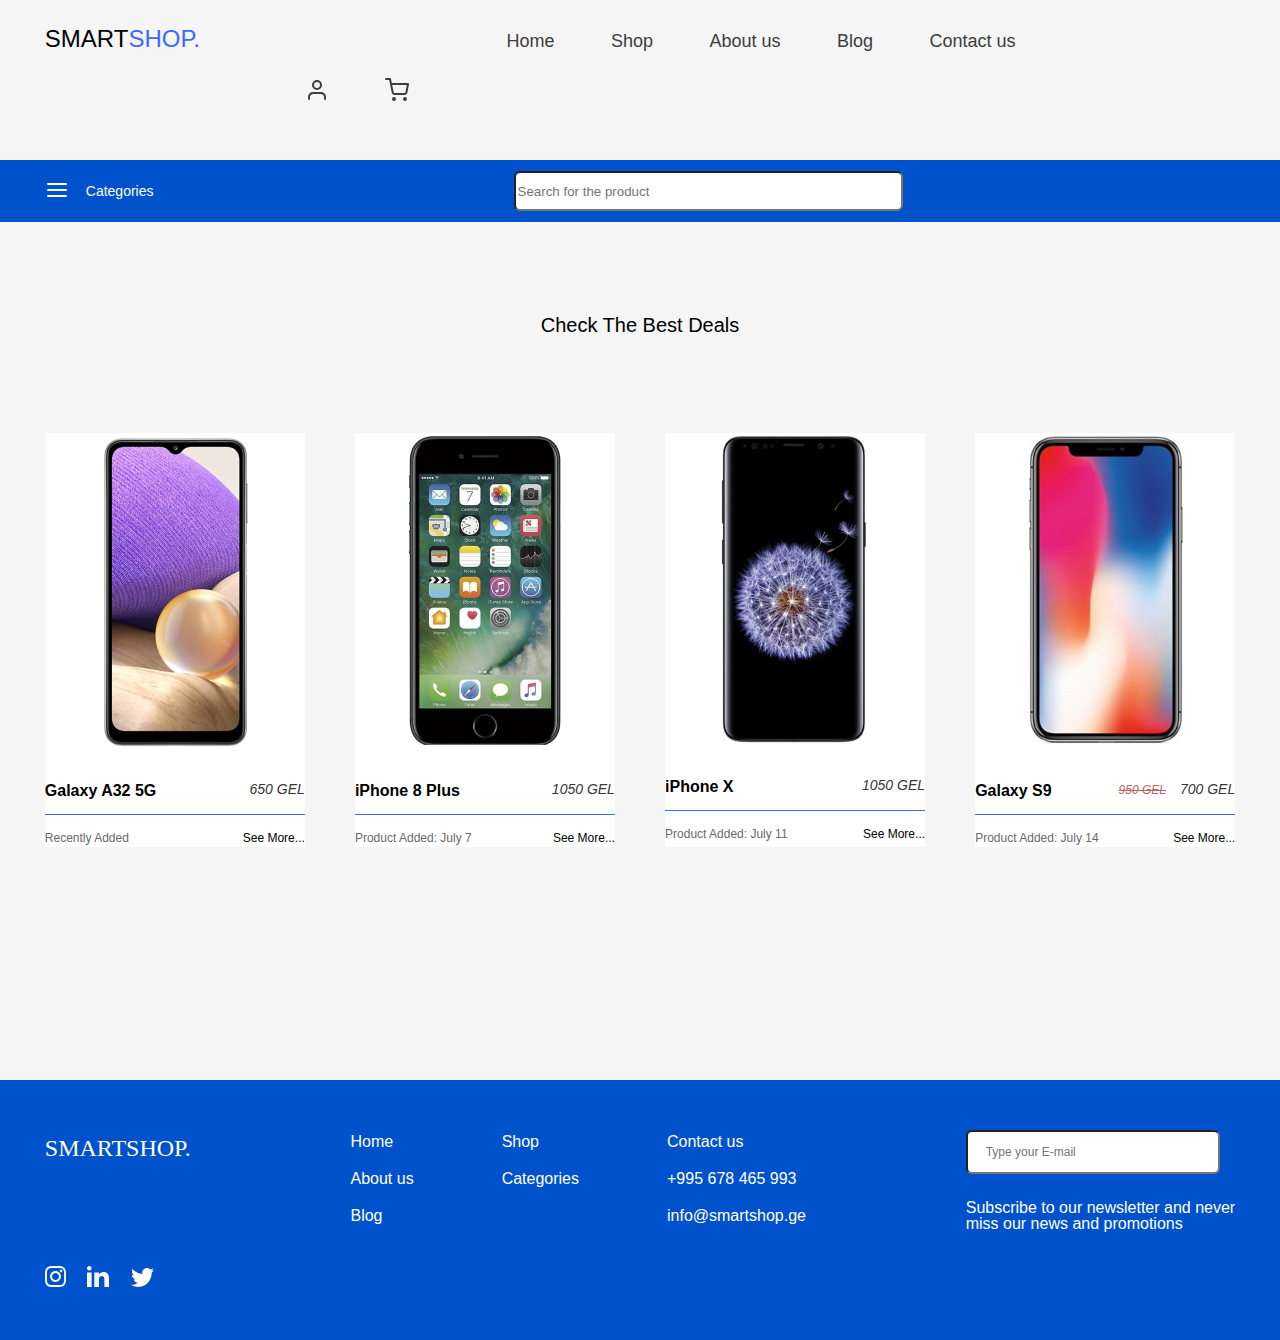
<file: index.html>
<!DOCTYPE html>
<html lang="en">
<head>
    <meta charset="UTF-8">
    <meta http-equiv="X-UA-Compatible" content="IE=edge">
    <meta name="viewport" content="width=device-width, initial-scale=1.0">
    <link rel="stylesheet" href="static/css/reset.css">
    <link rel="stylesheet" type="text/css" href="static/css/style.css">
    <title>Home</title>
    <script src="app.js" defer></script>
</head>


<body>
    <header>
        <div class="container-header">  
            <nav>
                <ul class="nav-ul">
                    <li class="smartshop">
                        <a href="index.html"><span>SMART</span>SHOP.</a>
                    </li>
                    <li >
                        <a href="index.html">Home</a>
                    </li>
                    <li>
                        <a href="index.html">Shop</a>
                    </li>
                    <li>
                        <a href="about.html">About us</a>
                    </li>
                    <li>
                        <a href="blog.html">Blog</a>
                    </li>     
                    <li>
                        <a href="contact.html">Contact us</a>
                    </li>     
                    <li>
                        <a href="index.html">
                            <img src="static/img/Profile.svg">
                        </a>
                    </li>
                    <li>
                        <a href="index.html">
                            <img src="static/img/Shoping.svg">
                        </a>
                    </li>
                </ul>
            </nav>
        </div>
    </header>
    <main>
        <!-- section 1 -->
        <section>
            <div class="menu-container">
                <div class="container-header">
                    <a><img src="static/img/menu.svg"></a>
                    <span>Categories</span>
                    <form action=>
                        <input id="first-input" type="text" placeholder="Search for the product">
                    </form>
                </div>
            </div>
        </section>
        <!-- section 2 -->
        <h2 class="main-header">Check the best deals</h2>
        <section>
            <div class="cards-container">
                <div class="card-container">
                    <img class="image1" src="static/img/Galaxy32.png">
                    <img id="image-hover" style="display: none;" src="static/img/A32hover.png">
                    <div class="card-main">
                        <h3>Galaxy A32 5G</h3>
                        <span>650 GEL</span>
                    </div>
                    <div class="see-more">
                        <span>Recently added</span>
                        <a>See more...</a>
                    </div>
                </div>
                <div class="card-container">
                    <img class="galaxy32" src="static/img/iphone8.png">
                    <div class="card-main">
                        <h3>iPhone 8 Plus</h3>
                        <span>1050 GEL</span>
                    </div>
                    <div class="see-more">
                        <span>product added: July 7</span>
                        <a>See more...</a>
                    </div>
                </div>
                <div class="card-container">
                    <img src="static/img/iphone 4.png">
                    <div class="card-main">
                        <h3>iPhone X</h3>
                        <span>1050 GEL</span>
                    </div>
                    <div class="see-more">
                        <span>product added: July 11</span>
                        <a>See more...</a>
                    </div>
                </div>
                <div class="card-container">
                    <img src="static/img/GalaxyS9.png">
                    <div class="card-main">
                        <h3>Galaxy S9</h3>
                        <span><span class="underline-text">950 GEL</span>700 GEL</span>
                    </div>
                    <div class="see-more"> 
                        <span>product added: July 14</span>
                        <a>See more...</a>
                    </div>
                </div>
            </div>
        </section>
    </main>
        <!-- footer -->
    <footer>
        <div class="footer-section">    
            <div class="footer-container"> 
                <!-- logos -->
                <div class="footer-first-block"> 
                    <a href="">SMARTSHOP.</a>
                    <div class="social-container">
                        <img src="static/img/Instagram.svg">
                        <img src="static/img/Linkedin.svg">
                        <img src="static/img/Twitter.svg">
                    </div>
                </div>
                <!-- navigation -->
                <div class="footer-second-block">
                    <nav>
                        <ul class="for-nth-child">
                            <div class="footer-nav">
                                <li>
                                    <a href="">Home</a>
                                </li>
                                <li>
                                    <a href="">About us</a>
                                </li>
                                <li>
                                    <a href="">Blog </a>
                                </li>
                            </div>
                            <div class="footer-nav">
                                <li>
                                    <a href="">Shop</a>
                                </li>
                                <li>
                                    <a href="">Categories</a>
                                </li>
                            </div>
                            <div class="footer-nav">
                                <li>
                                    <a href="">Contact us</a>
                                </li>
                                <li>
                                    <a href="">+995 678 465 993</a>
                                </li>
                                <li>
                                    <a href="">info@smartshop.ge</a>
                                </li>
                            </div>    
                        </ul>
                    </nav>
                </div>
                <!-- form -->
                <div class="footer-third-block">
                    <form action=>
                        <input type="text" placeholder="Type your E-mail">
                    </form>
                    <p>Subscribe to our newsletter and never <br>
                        miss our news and promotions</p>
                </div>
            </div>
        </div>
    </footer>
</body>
</file>
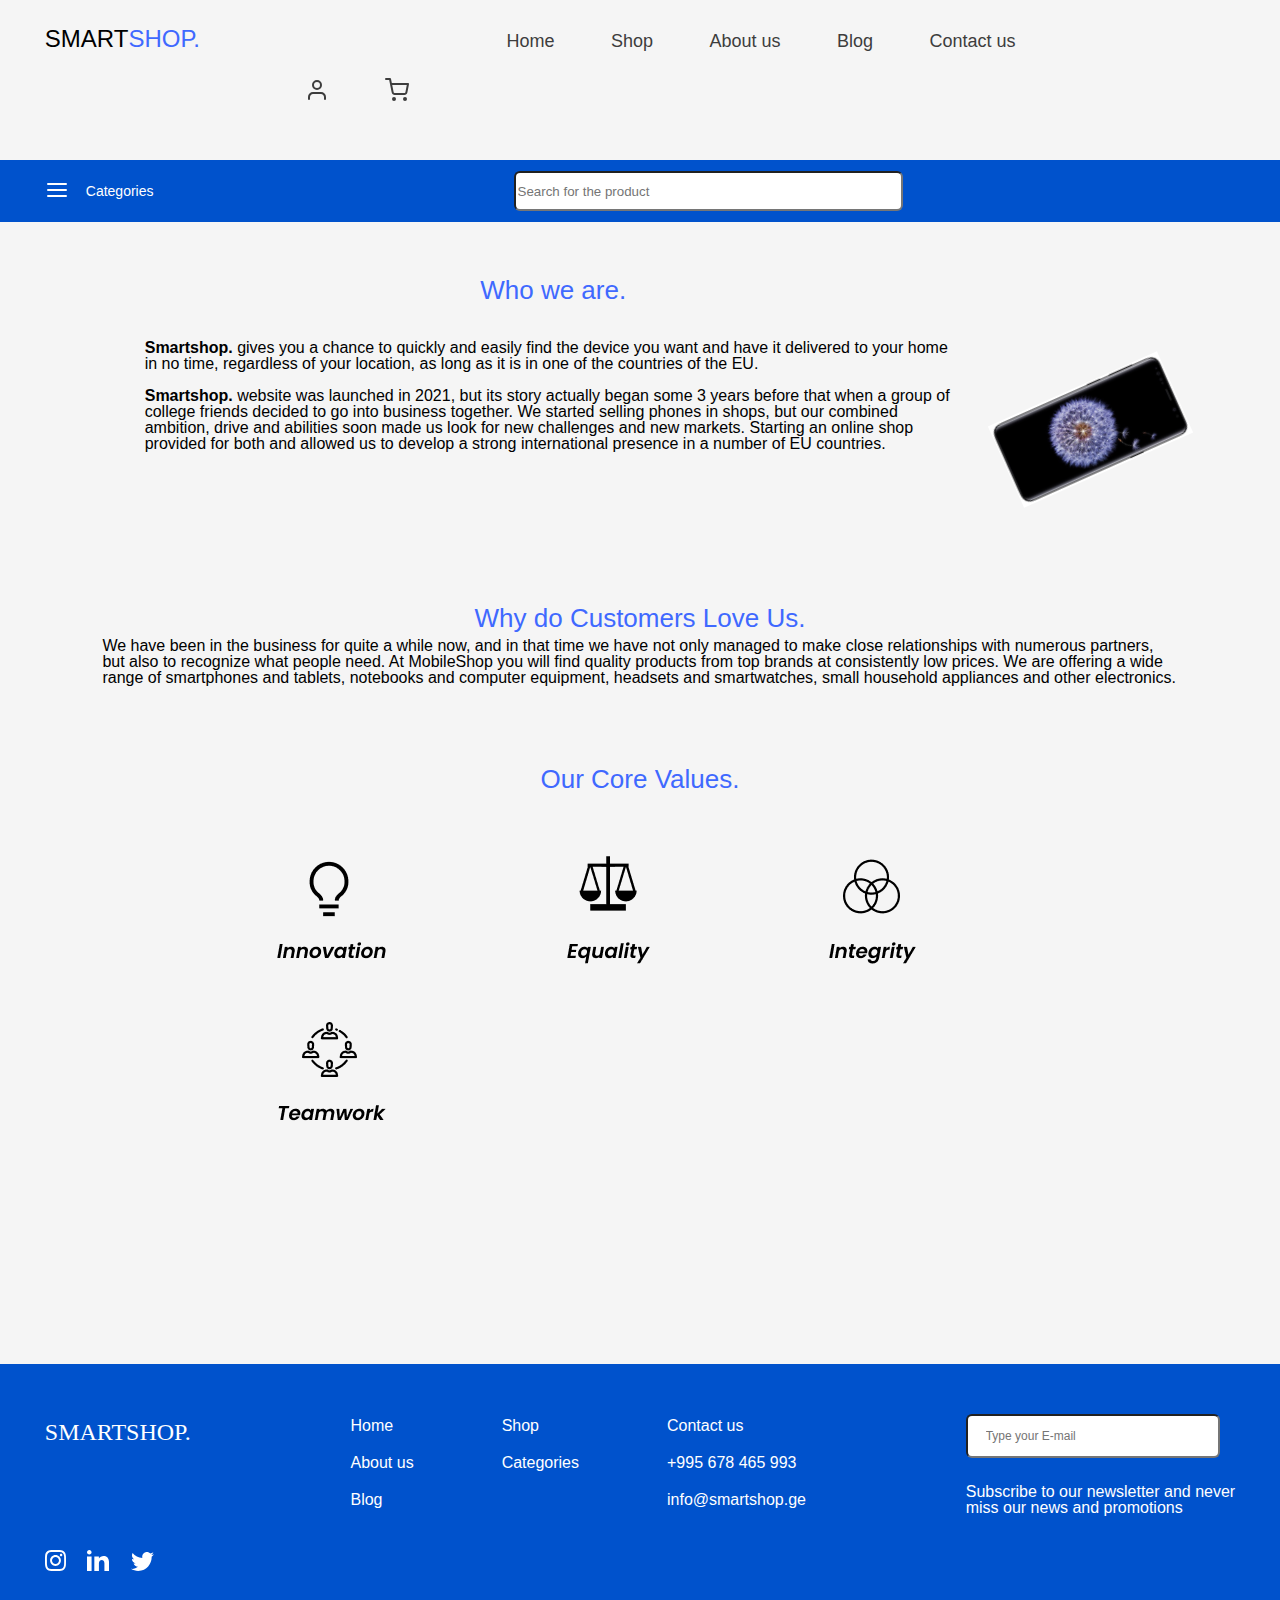
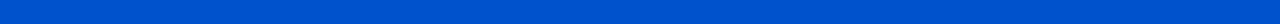
<file: about.html>
<!DOCTYPE html>
<html lang="en">
<head>
    <meta charset="UTF-8">
    <meta http-equiv="X-UA-Compatible" content="IE=edge">
    <meta name="viewport" content="width=device-width, initial-scale=1.0">
    <link rel="stylesheet" href="static/css/reset.css">
    <link rel="stylesheet" type="text/css" href="static/css/style.css">
    <title>Home</title>
</head>


<body>
    <header>
        <div class="container-header">  
            <nav>
                <ul class="nav-ul">
                    <li class="smartshop">
                        <a href="index.html"><span>SMART</span>SHOP.</a>
                    </li>
                    <li >
                        <a href="index.html">Home</a>
                    </li>
                    <li>
                        <a href="index.html">Shop</a>
                    </li>
                    <li>
                        <a href="about.html">About us</a>
                    </li>
                    <li>
                        <a href="blog.html">Blog</a>
                    </li>     
                    <li>
                        <a href="contact.html">Contact us</a>
                    </li>     
                    <li>
                        <a href="index.html">
                            <img src="static/img/Profile.svg">
                        </a>
                    </li>
                    <li>
                        <a href="index.html">
                            <img src="static/img/Shoping.svg">
                        </a>
                    </li>
                </ul>
            </nav>
        </div>
    </header>
    <main>
        <!-- section 1 -->
        <section>
            <div class="menu-container">
                <div class="container-header">
                    <a><img src="static/img/menu.svg"></a>
                    <span>Categories</span>
                    <form action=>
                        <input id="first-input" type="text" placeholder="Search for the product">
                    </form>
                </div>
            </div>
        </section>
        <!-- section 2 -->
        <section>
            <div class="container-about">
                <div class="container-for-rotrate">
                    <div>
                        <h2 class="header-1" >Who we are.</h2>
                        <p class="paragraph-1">
                            <strong>Smartshop.</strong> gives you a chance to quickly and easily find the device you want and have it delivered to your home in no time, regardless of your location, as long as it is in one of the countries of the EU.
                            <br><br>
                            <strong>Smartshop.</strong> website was launched in 2021, but its story actually began some 3 years before that when a group of college friends decided to go into business together. We started selling phones in shops, but our combined ambition, drive and abilities soon made us look for new challenges and new markets. Starting an online shop provided for both and allowed us to develop a strong international presence in a number of EU countries.
                        </p>
                    </div>
                    <div>
                        <img src="static/img/image-about.png">
                    </div>
                </div>
                <div>
                    <h2 class="header-2" >Why do Customers Love Us.</h2>
                    <p>
                        We have been in the business for quite a while now, and in that time we have not only managed to make close relationships with numerous partners, but also to recognize what people need. At MobileShop you will find quality products from top brands at consistently low prices. We are offering a wide range of smartphones and tablets, notebooks and computer equipment, headsets and smartwatches, small household appliances and other electronics.
                    </p>
                </div>
                <div class="image-container">
                    <h2 class="header-2">Our Core Values.</h2>
                    <img src="static/img/innovation.png">
                    <img src="static/img/euqality.png">
                    <img src="static/img/integrity.png">
                    <img src="static/img/teamwork.png">
                </div>
            </div>



        </section>

    </main>
        <!-- footer -->
    <footer>
        <div class="footer-section">    
            <div class="footer-container"> 
                <!-- logos -->
                <div class="footer-first-block"> 
                    <a href="">SMARTSHOP.</a>
                    <div class="social-container">
                        <img src="static/img/Instagram.svg">
                        <img src="static/img/Linkedin.svg">
                        <img src="static/img/Twitter.svg">
                    </div>
                </div>
                <!-- navigation -->
                <div class="footer-second-block">
                    <nav>
                        <ul class="for-nth-child">
                            <div class="footer-nav">
                                <li>
                                    <a href="">Home</a>
                                </li>
                                <li>
                                    <a href="">About us</a>
                                </li>
                                <li>
                                    <a href="">Blog </a>
                                </li>
                            </div>
                            <div class="footer-nav">
                                <li>
                                    <a href="">Shop</a>
                                </li>
                                <li>
                                    <a href="">Categories</a>
                                </li>
                            </div>
                            <div class="footer-nav">
                                <li>
                                    <a href="">Contact us</a>
                                </li>
                                <li>
                                    <a href="">+995 678 465 993</a>
                                </li>
                                <li>
                                    <a href="">info@smartshop.ge</a>
                                </li>
                            </div>    
                        </ul>
                    </nav>
                </div>
                <!-- form -->
                <div class="footer-third-block">
                    <form action=>
                        <input type="text" placeholder="Type your E-mail">
                    </form>
                    <p>Subscribe to our newsletter and never <br>
                        miss our news and promotions</p>
                </div>
            </div>
        </div>
    </footer>
</body>
</file>
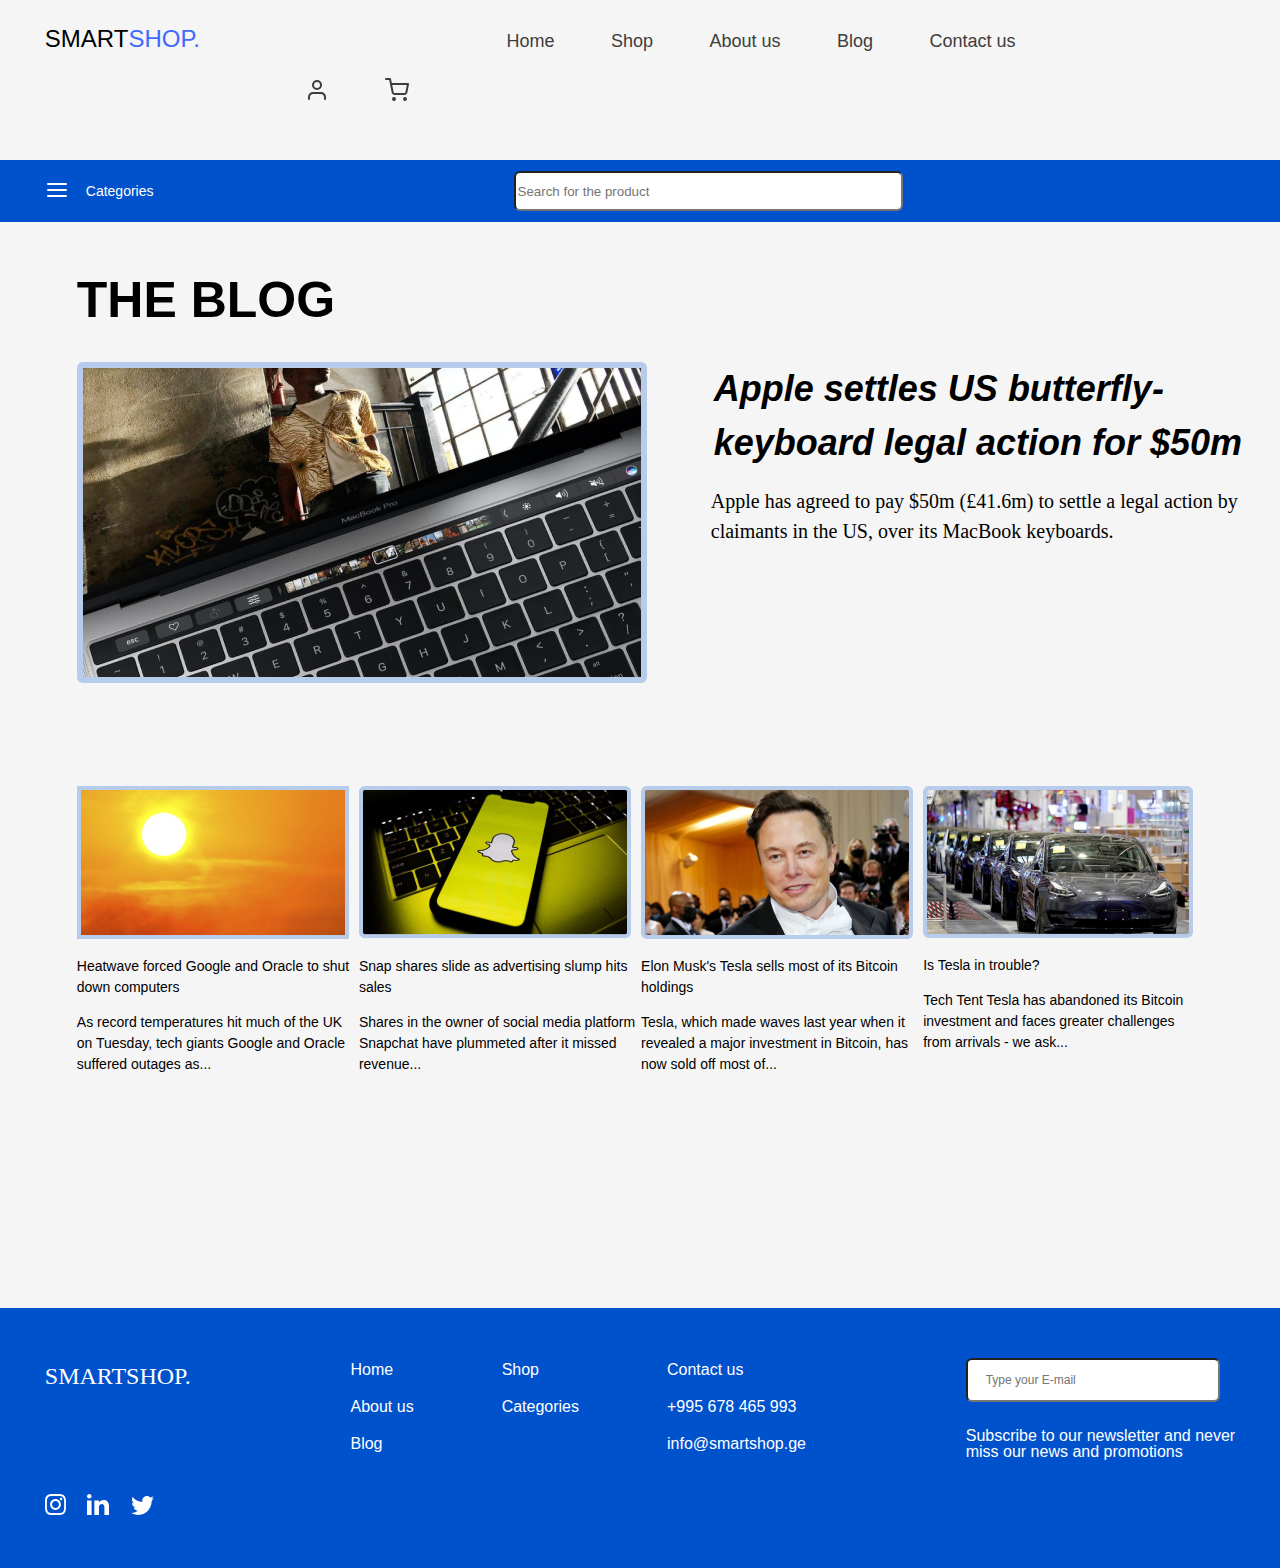
<file: blog.html>
<!DOCTYPE html>
<html lang="en">
<head>
    <meta charset="UTF-8">
    <meta http-equiv="X-UA-Compatible" content="IE=edge">
    <meta name="viewport" content="width=device-width, initial-scale=1.0">
    <link rel="stylesheet" href="static/css/reset.css">
    <link rel="stylesheet" type="text/css" href="static/css/style.css">
    <title>Home</title>
</head>


<body>
    <header>
        <div class="container-header">  
            <nav>
                <ul class="nav-ul">
                    <li class="smartshop">
                        <a href="index.html"><span>SMART</span>SHOP.</a>
                    </li>
                    <li >
                        <a href="index.html">Home</a>
                    </li>
                    <li>
                        <a href="index.html">Shop</a>
                    </li>
                    <li>
                        <a href="about.html">About us</a>
                    </li>
                    <li>
                        <a href="blog.html">Blog</a>
                    </li>     
                    <li>
                        <a href="contact.html">Contact us</a>
                    </li>     
                    <li>
                        <a href="index.html">
                            <img src="static/img/Profile.svg">
                        </a>
                    </li>
                    <li>
                        <a href="index.html">
                            <img src="static/img/Shoping.svg">
                        </a>
                    </li>
                </ul>
            </nav>
        </div>
    </header>
    <main>
        <!-- section 1 -->
        <section>
            <div class="menu-container">
                <div class="container-header">
                    <a><img src="static/img/menu.svg"></a>
                    <span>Categories</span>
                    <form action=>
                        <input id="first-input" type="text" placeholder="Search for the product">
                    </form>
                </div>
            </div>
        </section>
        <!-- section 2 -->
        <section>
            <div class="container-blog">
                <h2>THE BLOG</h2>
                <div class="blog-main-card">
                    <img src="static/img/image 11.png">
                    <div>
                        <p>
                            Apple settles US butterfly- <br>keyboard legal action for $50m
                        </p>
                        <p>
                            Apple has agreed to pay $50m (£41.6m) to settle a legal action by claimants in the US, over its MacBook keyboards.
                        </p>
                    </div>
                </div>
                <div class="blog-card-wrapper">
                    <div class="card-wrapper">
                        <img src="static/img/image 14.png">
                        <p> 
                            Heatwave forced Google and Oracle to shut down computers                        <p>
                        <p class="secondary-paragraph-blog">
                            As record temperatures hit much of the UK on Tuesday, tech giants Google and Oracle suffered outages as...                        </p>
                    </div>
                    <div class="card-wrapper">
                        <img src="static/img/image 13.png">
                        <p> 
                            Snap shares slide as advertising slump hits sales                        </p>
                        <p class="secondary-paragraph-blog">
                            Shares in the owner of social media platform Snapchat have plummeted after it missed revenue...                        </p>
                    </div>
                    <div class="card-wrapper">
                        <img src="static/img/image 15.png">
                        <p> 
                            Elon Musk's Tesla sells most of its Bitcoin holdings
                        </p>
                        <p class="secondary-paragraph-blog">
                            Tesla, which made waves last year when it revealed a major investment in Bitcoin, has now sold off most of...                        </p>
                    </div>
                    <div class="card-wrapper">
                        <img src="static/img/image 12.png">
                        <p> 
                            Is Tesla in trouble?                        </p>
                        <p>
                        <p class="secondary-paragraph-blog">
                            Tech Tent Tesla has abandoned its Bitcoin investment and faces greater challenges from arrivals - we ask...
                        </p>
                    </div>
                </div>
            </div>
        </section>
    </main>
        <!-- footer -->
    <footer>
        <div class="footer-section">    
            <div class="footer-container"> 
                <!-- logos -->
                <div class="footer-first-block"> 
                    <a href="">SMARTSHOP.</a>
                    <div class="social-container">
                        <img src="static/img/Instagram.svg">
                        <img src="static/img/Linkedin.svg">
                        <img src="static/img/Twitter.svg">
                    </div>
                </div>
                <!-- navigation -->
                <div class="footer-second-block">
                    <nav>
                        <ul class="for-nth-child">
                            <div class="footer-nav">
                                <li>
                                    <a href="">Home</a>
                                </li>
                                <li>
                                    <a href="">About us</a>
                                </li>
                                <li>
                                    <a href="">Blog </a>
                                </li>
                            </div>
                            <div class="footer-nav">
                                <li>
                                    <a href="">Shop</a>
                                </li>
                                <li>
                                    <a href="">Categories</a>
                                </li>
                            </div>
                            <div class="footer-nav">
                                <li>
                                    <a href="">Contact us</a>
                                </li>
                                <li>
                                    <a href="">+995 678 465 993</a>
                                </li>
                                <li>
                                    <a href="">info@smartshop.ge</a>
                                </li>
                            </div>    
                        </ul>
                    </nav>
                </div>
                <!-- form -->
                <div class="footer-third-block">
                    <form action=>
                        <input type="text" placeholder="Type your E-mail">
                    </form>
                    <p>Subscribe to our newsletter and never <br>
                        miss our news and promotions</p>
                </div>
            </div>
        </div>
    </footer>
</body>
</file>
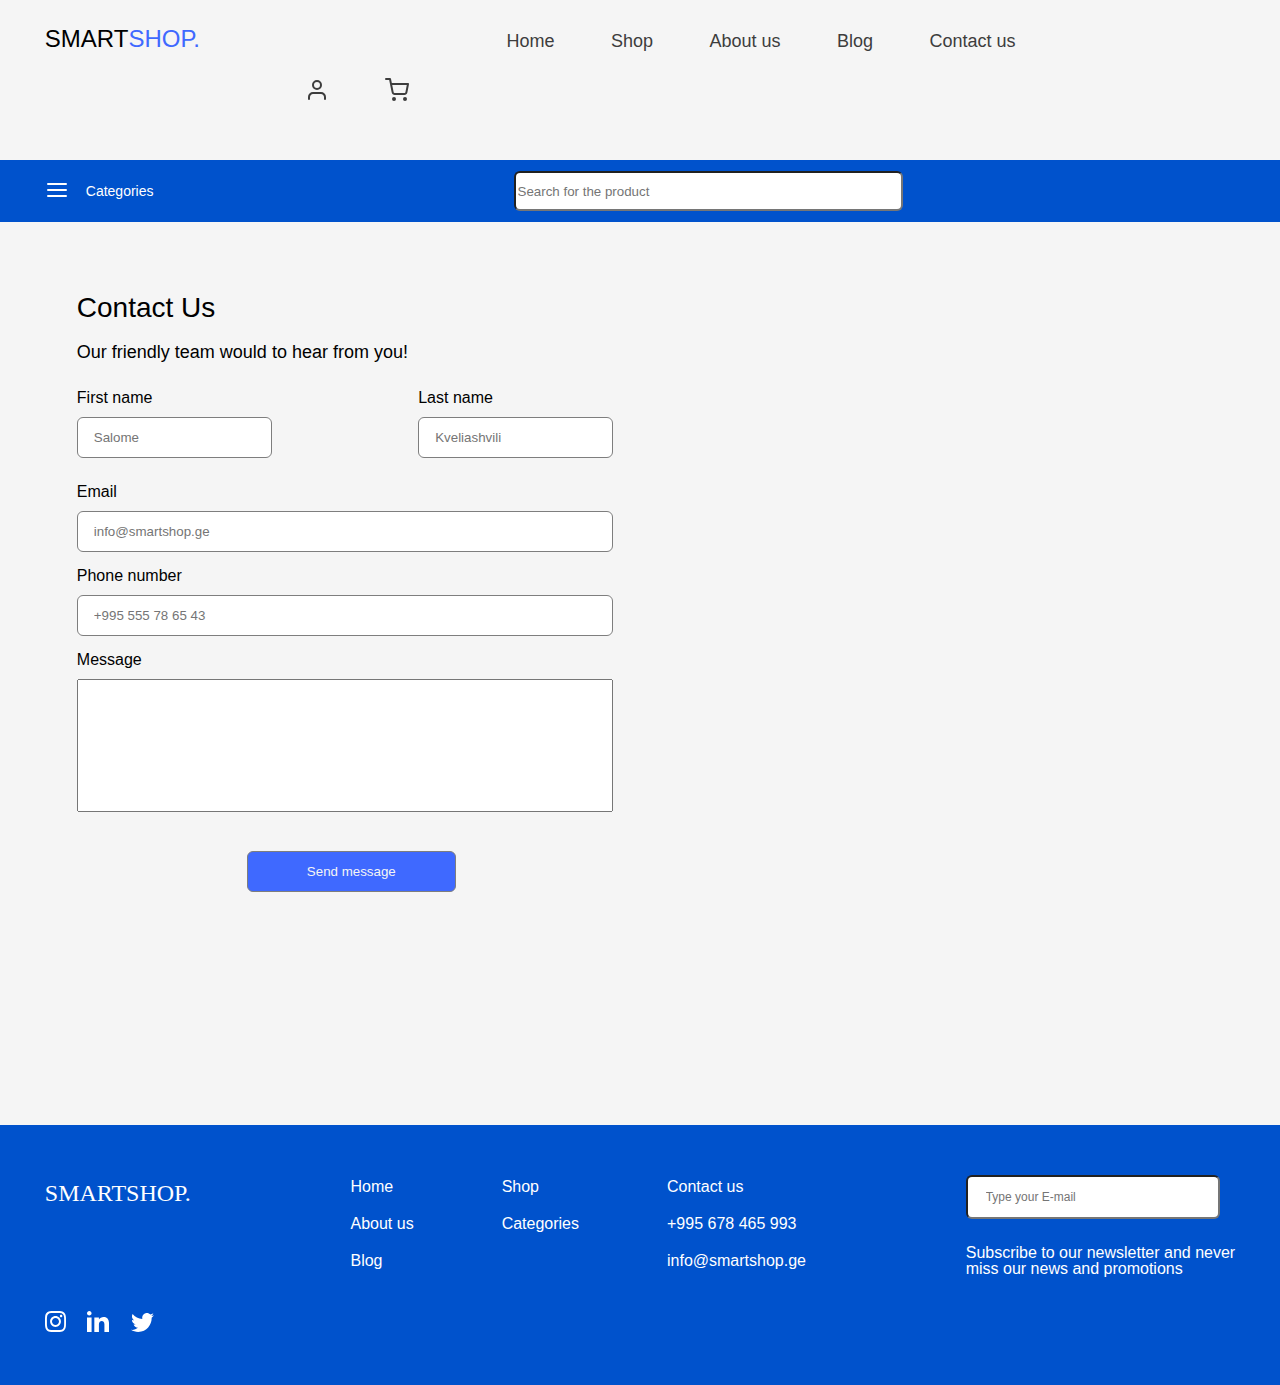
<file: contact.html>
<!DOCTYPE html>
<html lang="en">
<head>
    <meta charset="UTF-8">
    <meta http-equiv="X-UA-Compatible" content="IE=edge">
    <meta name="viewport" content="width=device-width, initial-scale=1.0">
    <link rel="stylesheet" href="static/css/reset.css">
    <link rel="stylesheet" type="text/css" href="static/css/style.css">
    <title>Home</title>
    <script src="app.js" defer></script>
</head>


<body>
    <header>
        <div class="container-header">  
            <nav>
                <ul class="nav-ul">
                    <li class="smartshop">
                        <a href="index.html"><span>SMART</span>SHOP.</a>
                    </li>
                    <li >
                        <a href="index.html">Home</a>
                    </li>
                    <li>
                        <a href="index.html">Shop</a>
                    </li>
                    <li>
                        <a href="about.html">About us</a>
                    </li>
                    <li>
                        <a href="blog.html">Blog</a>
                    </li>     
                    <li>
                        <a href="contact.html">Contact us</a>
                    </li>     
                    <li>
                        <a href="index.html">
                            <img src="static/img/Profile.svg">
                        </a>
                    </li>
                    <li>
                        <a href="index.html">
                            <img src="static/img/Shoping.svg">
                        </a>
                    </li>
                </ul>
            </nav>
        </div>
    </header>
    <main>
        <!-- section 1 -->
        <section>
            <div class="menu-container">
                <div class="container-header">
                    <a><img src="static/img/menu.svg"></a>
                    <span>Categories</span>
                    <form action=>
                        <input id="first-input" type="text" placeholder="Search for the product">
                    </form>
                </div>
            </div>
        </section>
        <!-- section 2 -->
        <section>
            <div class="container-forgoogle">
                <div class="container-contact">
                    <h2>contact us</h2>
                    <span>Our friendly team would to hear from you!</span>
                    <form>
                        <div class="first-last-name">
                            <div>
                                <label for="fname">First name</label><br>
                                <input class="name-last" type="text" id="fname" name="fname" placeholder="Salome">
                            </div>
                            <div>
                                <label for="lname">Last name</label><br>
                                <input class="name-last" type="text" id="lname" name="lname" placeholder="Kveliashvili">
                            </div>
                        </div>
                        <div class="mail">
                            <label for="mail">Email</label><br>
                            <input class="mail-input" type="email" id="mail" name="mail" placeholder="info@smartshop.ge">
                        </div>
                        <br>
                        <div class="phone">
                            <label for="phone">Phone number</label><br>
                            <input type="number" id="number" name="number" placeholder="+995 555 78 65 43">
                        </div>
                        <br>
                        <span>Message</span>
                        <textarea></textarea>
                        <button class="btn">Send message</button>
                    </form>
                </div>
                <div class="google">
                    <iframe src="https://www.google.com/maps/embed?pb=!1m18!1m12!1m3!1d47670.16226804326!2d44.877547976782225!3d41.690620697095056!2m3!1f0!2f0!3f0!3m2!1i1024!2i768!4f13.1!3m3!1m2!1s0x40440d9d3efa1247%3A0x9763e8a33b82cc9!2z4YOX4YOR4YOY4YOa4YOY4YOh4YOY4YOhIOGDluGDpuGDleGDmOGDoSDhg57hg5rhg5Dhg5bhg5A!5e0!3m2!1ska!2sge!4v1676193770237!5m2!1ska!2sge" width="600" height="450" style="border:0;" allowfullscreen="" loading="lazy" referrerpolicy="no-referrer-when-downgrade"></iframe>
                </div>
            </div>
        </section>
    </main>  
        <!-- footer -->
    <footer>
        <div class="footer-section">    
            <div class="footer-container"> 
                <!-- logos -->
                <div class="footer-first-block"> 
                    <a href="">SMARTSHOP.</a>
                    <div class="social-container">
                        <img src="static/img/Instagram.svg">
                        <img src="static/img/Linkedin.svg">
                        <img src="static/img/Twitter.svg">
                    </div>
                </div>
                <!-- navigation -->
                <div class="footer-second-block">
                    <nav>
                        <ul class="for-nth-child">
                            <div class="footer-nav">
                                <li>
                                    <a href="">Home</a>
                                </li>
                                <li>
                                    <a href="">About us</a>
                                </li>
                                <li>
                                    <a href="">Blog </a>
                                </li>
                            </div>
                            <div class="footer-nav">
                                <li>
                                    <a href="">Shop</a>
                                </li>
                                <li>
                                    <a href="">Categories</a>
                                </li>
                            </div>
                            <div class="footer-nav">
                                <li>
                                    <a href="">Contact us</a>
                                </li>
                                <li>
                                    <a href="">+995 678 465 993</a>
                                </li>
                                <li>
                                    <a href="">info@smartshop.ge</a>
                                </li>
                            </div>    
                        </ul>
                    </nav>
                </div>
            
                <!-- form -->
                <div class="footer-third-block">
                    <form action=>
                        <input type="text" placeholder="Type your E-mail">
                    </form>
                    <p>Subscribe to our newsletter and never <br>
                        miss our news and promotions</p>
                </div>
            </div>
        </div>
    </footer>
</body>
</file>
<file: static/css/style.css>
@font-face {
    font-family: 'Poppins', sans-serif;    
    src: url(../fonts/prophins/Poppins-Medium.ttf);
    font-family: 'Oswald', sans-serif;
    src: url(../fonts/Oswald-Medium.ttf);
}


/* header */
body {
    background-color: #F5F5F5;
    font-family: 'Poppins', sans-serif;    
}
    * {
    color: #000000;
}

.nav-ul > li a {
    color: #3D3D3D;
    font-family: 'Poppins', sans-serif;    
    font-size: 18px;
    font-weight: 500;
    line-height: 27px;
    cursor: pointer;
}

.smartshop > a span {
    font-weight: 500;
    font-size: 24px;
    line-height: 35.57px;
    font-family: 'Oswald', sans-serif;
}

.smartshop > a {
    color: #3F69FF !important;
    font-family: Oswald!important;
    font-size: 24px!important;
    font-weight: 500!important;
    line-height: 36px!important;
    font-family: 'Oswald', sans-serif!important;
}

.container-header {
    max-width: 1340px;
    width: 93%;
    margin: 0 auto;
}

.nav-ul > li{
    display: inline-block;
    margin-top: 21px;
}

.nav-ul > li:nth-child(n+2){
    margin-left: 52px;
}

.nav-ul > li:first-child{
    margin-right: 250px;
}

.nav-ul > li:nth-child(7){
    margin-left: 260px;
}

.menu-container > div span {
    cursor: pointer;
}


/* hover on click */
.nav-ul > li a:active {
    color: #0052CC;
    text-decoration: underline;
    
}

/* Section 1 */

.menu-container {
    margin-top: 50px;
    background-color: #0052CC;
    width: 1440px;
    width: 100%;
    padding-top: 11px;
    padding-bottom: 11px;
}

.container-header > form input {
    max-width: 389px;
    width: 100%;
    height: 40px;
    background-color: #FFFFFF;
    border-radius: 6px;
    margin-left: 360px;
}

.container-header > span {
    margin-left: 17px;
    font-family: 'Poppins', sans-serif;    
    font-size: 14px;
    font-weight: 400;
    line-height: 21px;
    color: #FFFFFF;
}

.container-header {
    display: flex;
    align-items: center;
}

/* section 2 */

.main-header {
    margin-top: 88px;
    text-align: center;
    font-size: 20px;
    line-height: 30px;
    font-weight: 500;
    text-transform: capitalize;
}

.cards-container{
    max-width: 1340px;
    width: 93%;
    margin: 0 auto;
    margin-top: 93px;
    display: flex;
    justify-content: space-between;
}

.card-container {
    max-width: 260px;
    width: 100%;
    background-color: #FFFFFF;
}

.card-container > img {
    margin-left: 54px;
}

.card-container > div{
    display: flex;
    justify-content: space-between;
}

.card-container > .card-main {
    margin-top: 27px;
    border-bottom: 1px solid #3F69FF;
}


.card-main > h3 {
    font-family: 'Poppins', sans-serif;    
    font-size: 16px;
    font-weight: 600;
    line-height: 24px;

}

.card-main > span {
    margin-bottom: 14px;
    color: #373737;
    font-family: 'Poppins', sans-serif;    
    font-size: 14px;
    font-style: italic;
    font-weight: 400;
    line-height: 21px;
}

.card-main > span span {
    text-decoration: line-through;
    color: #BD6161;
    margin-right: 14px;
    font-family: 'Poppins', sans-serif;    
    font-size: 12px;
    font-style: italic;
    font-weight: 400;
    line-height: 18px;
}

.see-more {
    margin-top: 14px;
}

.see-more > a {
    color: #000000;
    font-family: 'Poppins', sans-serif;    
    font-size: 12px;
    font-weight: 500;
    line-height: 18px;    
    text-transform: capitalize;

}

.see-more > span {
    color: #6A6A6A;
    font-family: 'Poppins', sans-serif;    
    font-size: 12px;
    font-weight: 400;
    line-height: 18px;
    text-transform: capitalize;
}

/* :hover */

.card-container > .image1:hover {
    display: none;
}
.card-container > #image-hover  {
    display: block;
}



/* footer */
.footer-section {
    background-color: #0052CC;
    margin-top: 233px;
}

.footer-container {
    max-width: 1340px;
    width: 93%;
    margin: 0 auto;
    padding: 50px 0;
    display: flex;
    justify-content: space-between;
}

/* footer-first-part */
.social-container {
    margin-top: 100px;
}

.social-container > img:not(:first-child) {
    margin-left: 17px;
}


/* footer-second-part */
.footer-second-block > nav ul{
    display: flex;
}

.for-nth-child > div li:not(:first-child){
    margin-top: 13px;
}

.for-nth-child > div:not(:first-child){
    margin-left: 88px
}

.footer-third-block > p {
    margin-top: 26px;
    color:#FFFFFF;
}

.footer-nav > li a {
    color:#FFFFFF;
    font-family: 'Poppins', sans-serif;    
    font-size: 16px;
    font-weight: 400;
    line-height: 24px;
}

.footer-first-block > a {
    font-family: 'Oswald', sans-serif;
    color:#FFFFFF;
    font-family: Oswald;
    font-size: 24px;
    font-weight: 500;
    line-height: 36px;
}

.footer-third-block > form input{
    max-width: 254px;
    width: 100%;
    padding: 11px 0;
    padding-left: 18px;
    font-family: 'Poppins', sans-serif;    
    font-size: 12px;
    font-weight: 400;
    line-height: 18px;
    border-radius: 6px;
}


/* page 2 */

.container-about {
    max-width: 1215px;
    width: 84%;
    margin: 0 auto;
}

.header-2 {
    margin-top: 74px;
    text-align: center;
    font-size: 26px;
    font-weight: 500;
    line-height: 39px;
    color: #3F69FF;
    font-family: 'Poppins', sans-serif;    

}

.container-for-rotrate {
    display: flex;
    justify-content: space-around;
}

.container-for-rotrate > div img{
    margin-top: 115px;
}
.container-for-rotrate > div img{
    transform: rotate(66deg);
}


.header-1 {
    margin-top: 49px;
    text-align: center;
    font-size: 26px;
    font-weight: 500;
    line-height: 39px;
    color: #3F69FF;
    font-family: 'Poppins', sans-serif;    
}


.paragraph-1 {
    max-width: 817px;
    width: 100%;
}

.container-for-rotrate > div p {
    margin-top: 30px;
}

.image-container > img {
    margin-top: 53px;
}

.image-container > img:not(:first-child){
    margin-left: 175px;
}
strong {
font-weight: bold;
}

/* page 3 */

.container-blog {
    max-width: 1270px;
    width: 88%;
    margin: 0 auto;
}

.container-blog > h2 {
    margin-top: 41px;
    font-size: 50px;
    font-family: 'Poppins', sans-serif;    
    font-weight: 600;
    line-height: 75px;
}
.blog-main-card {
    display: flex;
    justify-content: space-between;
    margin-top: 24px;
}

.blog-main-card > div p:first-child {
    max-width: 615px;
    width: 100%;
    margin-left: 67px;
    font-family: Poppins;
    font-size: 36px;
    font-style: italic;
    font-weight: 600;
    line-height: 54px;
    font-family: 'Poppins', sans-serif;    
}

.blog-main-card > div p:not(:first-child) {
    max-width: 579px;
    width: 100%;
    margin-left: 64px;
    font-family: 'Poppins', sans-serif; 
    font-family: Poppins;
    font-size: 20px;
    font-weight: 400;
    line-height: 30px;
    margin-top: 16px;
}

.blog-card-wrapper {
    display: flex;
    justify-content: space-between;
    margin-top: 103px;
}

.card-wrapper > p{
    font-family: 'Poppins', sans-serif; 
    font-size: 14px;
    font-weight: 500;
    line-height: 21px;
    max-width: 280px;
    width: 100%;
    margin-top: 14px;
}


/* contact page */

.container-contact {
    max-width: 1270px;
    width: 88%;
    margin: 0 auto;
}

form {
    max-width: 581px;
    width: 100%;
}

.name-last {
    margin-top: 11px;
}

.mail{
    margin-top: 26px;
}

.mail-input {
    margin-top: 11px;
    max-width: 581px;
    width: 100%;
    padding: 12px 0;
    padding-left: 16px;
    border: 1px solid #7E7E7E;
    border-radius: 6px;
}

.phone > input {
    margin-top: 11px;
    padding: 12px 0;
    padding-left: 16px;
    border: 1px solid #7E7E7E;
    border-radius: 6px;
    max-width: 581px;
    width: 100%;
}

textarea {
    max-width: 581px;
    width: 100%;
    margin-top: 11px;
    height: 133px;
    resize: none;
}

.btn {
    margin-top: 36px;
    padding: 12px 35px;
    border: 1px solid #7E7E7E;
    border-radius: 6px;
    max-width: 209px;
    width: 100%;
    margin-left: 170px;
    background-color: #3F69FF;
    color: #F5F5F5;
}


.container-contact > h2 {
    margin-top: 65px;
    font-family: 'Poppins', sans-serif; 
    font-size: 28px;
    font-weight: 500;
    line-height: 42px;
    text-transform: capitalize;
    margin-bottom: 10px;
}

.container-contact > span {
    font-family: 'Poppins', sans-serif; 
    font-size: 18px;
    font-weight: 400;
    line-height: 27px;
}

.first-last-name {
    margin-top: 24px;
    display: flex;
    justify-content: space-between;
}

.name-last {
    padding: 12px 0;
    padding-left: 16px;
    border: 1px solid #7E7E7E;
    border-radius: 6px;
}

.google{
    max-width: 590px;
    width: 100%;
    display: inline-block;
}

.container-forgoogle {

    display: flex;
    justify-content: space-between;
    max-width: 1270px;
    width: 88%;
    margin: 0 auto;
}

.google {
    margin-top: 117px;
}
</file>
